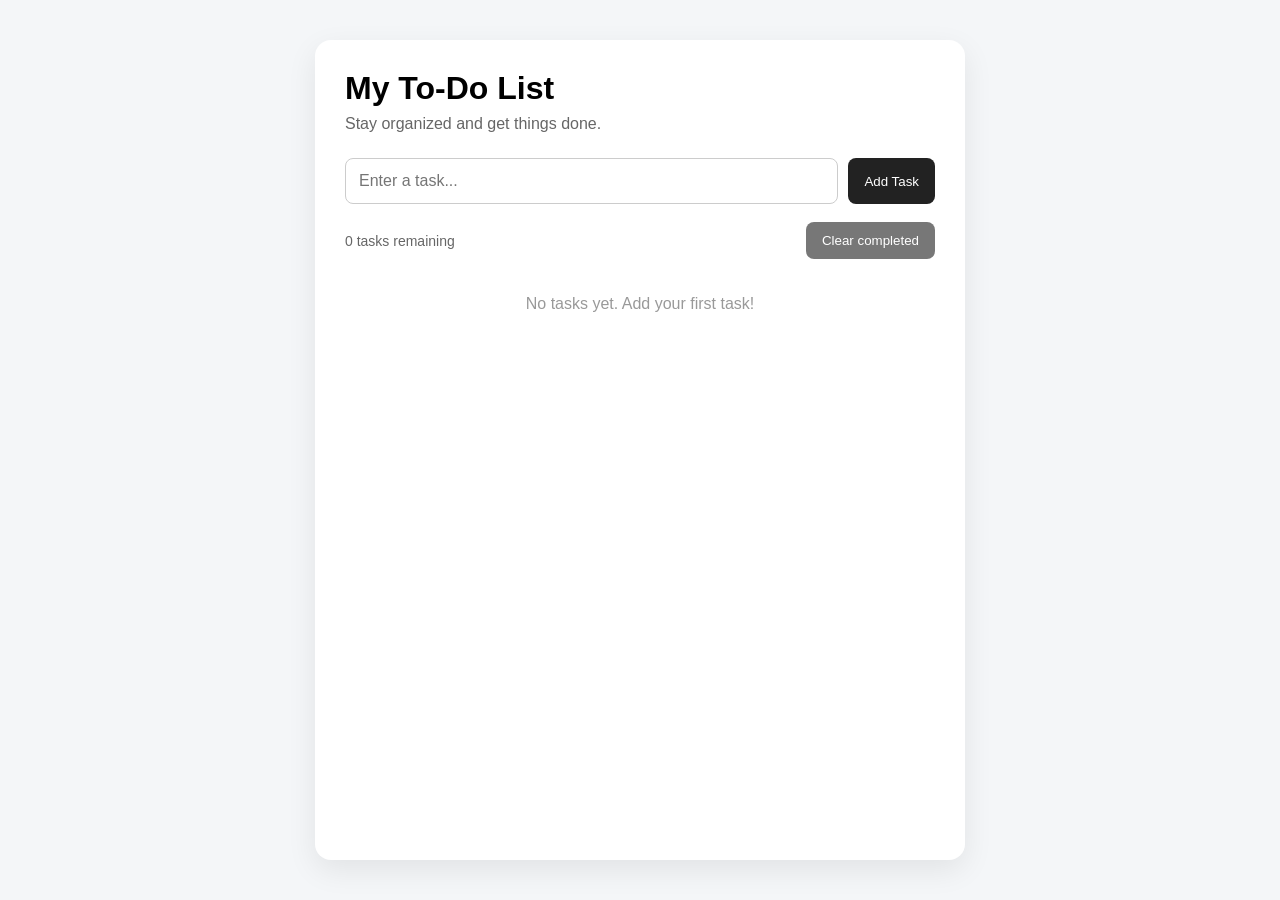
<file: index.html>
<!DOCTYPE html>
<html lang="en">
<head>
  <meta charset="UTF-8">
  <meta name="viewport" content="width=device-width, initial-scale=1.0">
  <title>To-Do List</title>
  <link rel="stylesheet" href="style.css">
</head>
<body>
  <main class="app">
    <h1>My To-Do List</h1>
    <p class="subtitle">Stay organized and get things done.</p>

    <form id="todoForm" class="todo-form">
      <input id="todoInput" type="text" placeholder="Enter a task..." autocomplete="off" required>
      <button type="submit">Add Task</button>
    </form>

    <div class="toolbar">
      <span id="taskCount">0 tasks</span>
      <button id="clearCompleted" type="button">Clear completed</button>
    </div>

    <ul id="todoList" class="todo-list"></ul>
    <p id="emptyState" class="empty">No tasks yet. Add your first task!</p>
  </main>
  <script src="script.js"></script>
</body>
</html>
</file>
<file: style.css>
* { box-sizing: border-box; }

body {
  margin: 0;
  min-height: 100vh;
  font-family: Arial, sans-serif;
  background: #f4f6f8;
  display: flex;
  justify-content: center;
  padding: 40px 16px;
}

.app {
  width: 100%;
  max-width: 650px;
  background: white;
  padding: 30px;
  border-radius: 16px;
  box-shadow: 0 10px 30px rgba(0,0,0,.08);
}

h1 { margin: 0 0 8px; }
.subtitle { margin-top: 0; color: #666; }

.todo-form { display: flex; gap: 10px; margin: 25px 0 18px; }
.todo-form input {
  flex: 1;
  padding: 13px;
  border: 1px solid #ccc;
  border-radius: 8px;
  font-size: 16px;
}
button {
  border: 0;
  border-radius: 8px;
  padding: 11px 16px;
  cursor: pointer;
  background: #222;
  color: white;
}
button:hover { opacity: .85; }

.toolbar {
  display: flex;
  justify-content: space-between;
  align-items: center;
  margin-bottom: 12px;
  color: #666;
  font-size: 14px;
}

#clearCompleted { background: #777; }
.todo-list { list-style: none; padding: 0; margin: 0; }
.todo-item {
  display: flex;
  align-items: center;
  gap: 10px;
  padding: 13px 0;
  border-bottom: 1px solid #eee;
}
.todo-item span { flex: 1; }
.todo-item.completed span { text-decoration: line-through; color: #999; }
.delete { background: #c62828; padding: 8px 11px; }
.empty { text-align: center; color: #999; padding: 20px 0; }

@media (max-width: 520px) {
  .todo-form { flex-direction: column; }
  .todo-form button { width: 100%; }
}
</file>
